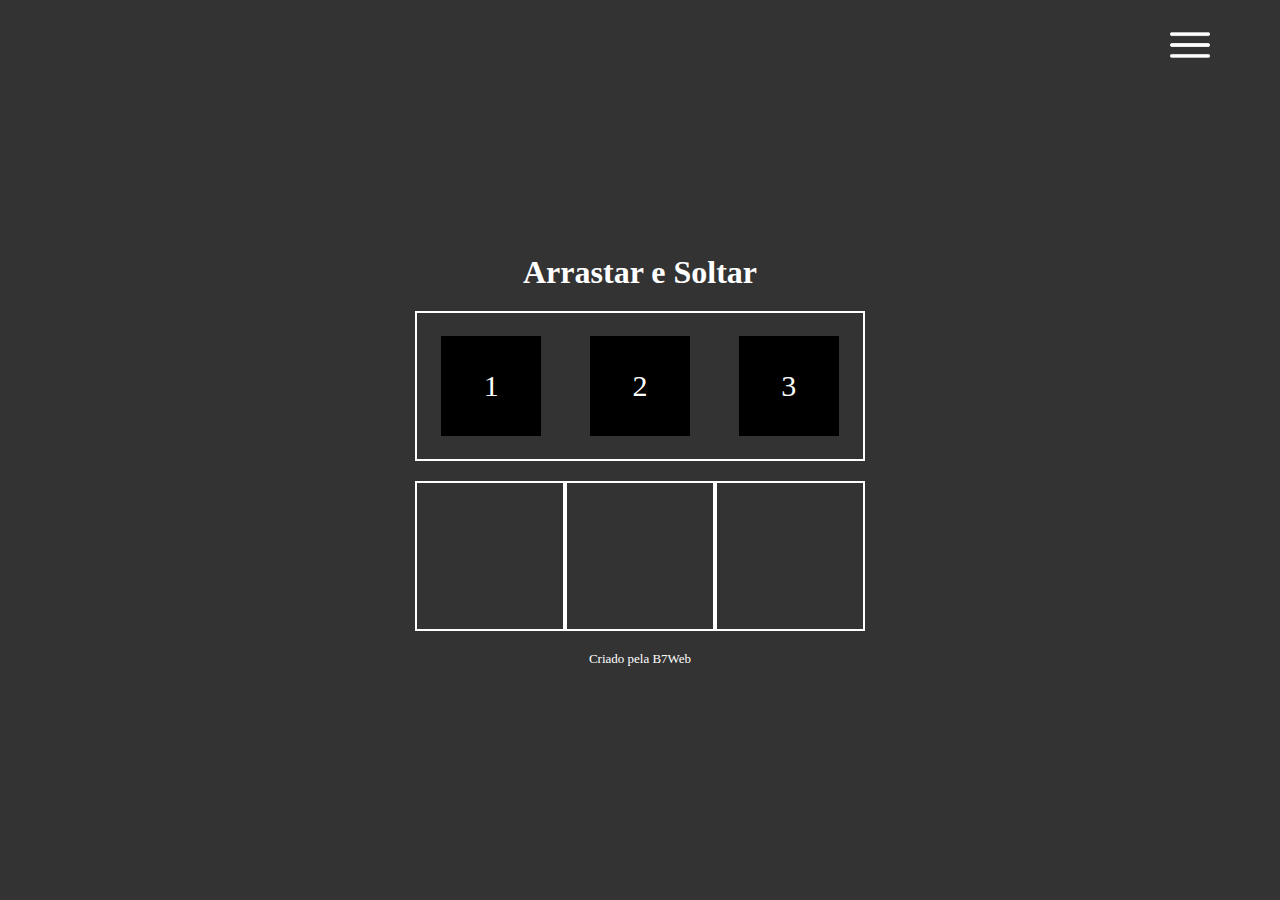
<file: pags/arrasta.html>
<!DOCTYPE html>
<html lang="pt-BR">
<head>
    <meta charset="UTF-8">
    <meta name="viewport" content="width=device-width, minimum-scale=1, initial-scale=1.0">
    <link rel="stylesheet" href="../src/css/pags/pags.css">
    <link rel="stylesheet" href="../src/css/pags/arrasta.css">
    <link rel="shortcut icon" href="../src/img/arrasta.png" type="image/x-icon">
    <title>Arrasta e Solta</title>
</head>
<body>
    <header>
        <div class="menu">
            <div class="menu-mobile">
                <img src="../src/img/menu.png" alt="" width="40">
            </div>
            <ul>
                <a href="../pags/bateria.html" target="_blank"><li>Bateria</li></a>
                <a href="../pags/jogoDaVelha.html" target="_blank"><li>Jogo da Velha</li></a>
                <a href="../pags/quadro.html" target="_blank"><li>Quadro de desenho</li></a>
                <a href="../pags/quiz.html" target="_blank"><li>Quiz</li></a>
                <a href="../pags/arrasta.html" target="_blank"><li>Arrasta e Solta</li></a>
            </ul>
        </div>
    </header>

    <main>
        <h1>Arrastar e Soltar</h1>

        <div class="neutralArea">
            <div class="item" draggable="true">1</div>
            <div class="item" draggable="true">2</div>
            <div class="item" draggable="true">3</div>
        </div>

        <div class="areas">
            <div class="area" data-name="a"></div>
            <div class="area" data-name="b"></div>
            <div class="area" data-name="c"></div>
        </div>

        <footer>Criado pela B7Web</footer>
    </main>

    <script src="../src/js/arrasta.js"></script>
    <script src="../src/js/script.js"></script>
</body>
</html>
</file>
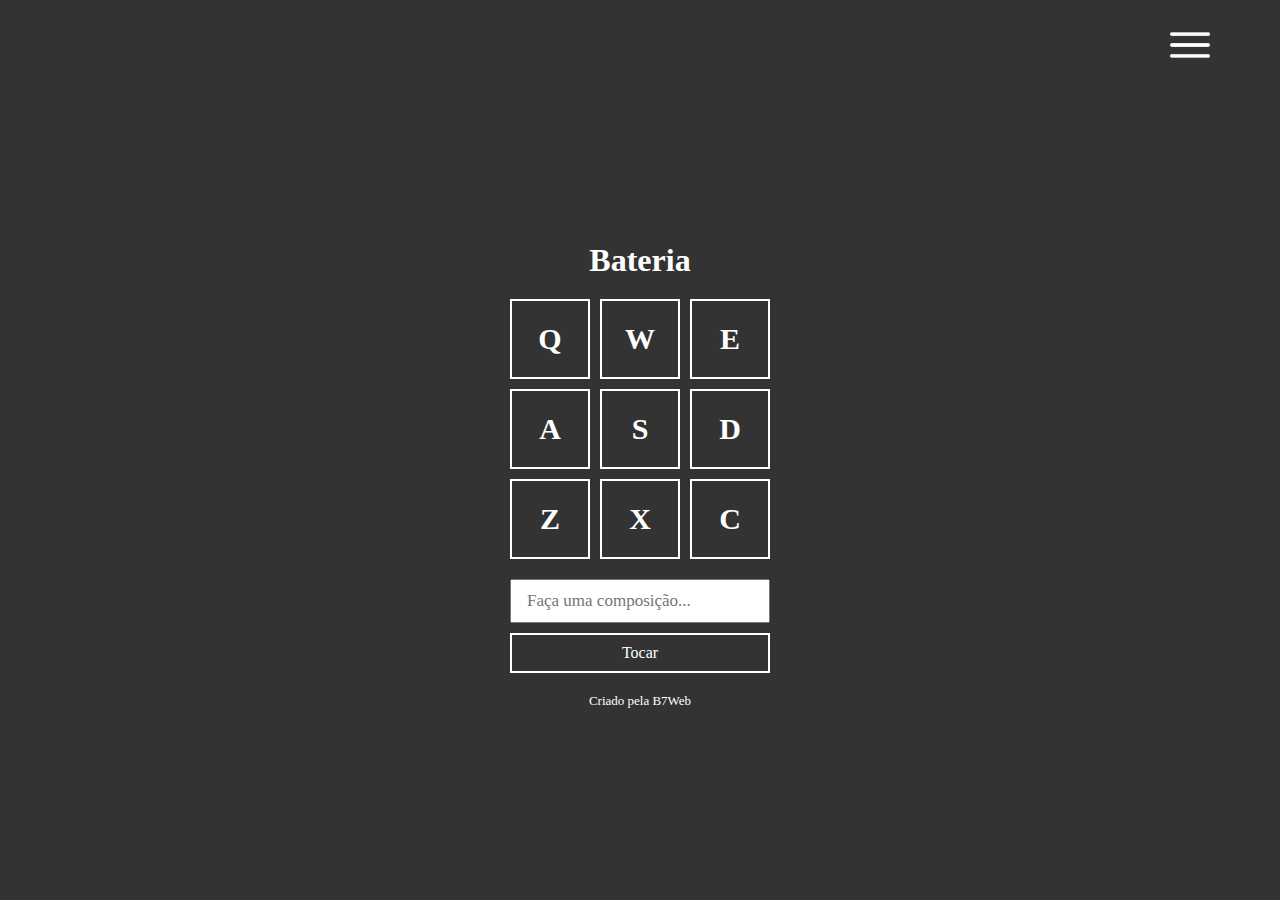
<file: pags/bateria.html>
<!DOCTYPE html>
<html lang="pt-BR">
<head>
    <meta charset="UTF-8">
    <meta name="viewport" content="width=device-width, minimum-scale=1, initial-scale=1.0">
    <link rel="stylesheet" href="../src/css/pags/pags.css">
    <link rel="stylesheet" href="../src/css/pags/bateria.css">
    <link rel="shortcut icon" href="../src/img/bateria.jpg" type="image/x-icon">
    <title>Bateria</title>
</head>
<body>
    <header>
        <div class="menu">
            <div class="menu-mobile">
                <img src="../src/img/menu.png" alt="" width="40">
            </div>
            <ul>
                <a href="../pags/bateria.html" target="_blank"><li>Bateria</li></a>
                <a href="../pags/jogoDaVelha.html" target="_blank"><li>Jogo da Velha</li></a>
                <a href="../pags/quadro.html" target="_blank"><li>Quadro de desenho</li></a>
                <a href="../pags/quiz.html" target="_blank"><li>Quiz</li></a>
                <a href="../pags/arrasta.html" target="_blank"><li>Arrasta e Solta</li></a>
            </ul>
        </div>
    </header>

    <main>

        <h1>Bateria</h1>

        <div class="keys">
            <div data-key="keyq" class="key">Q</div>
            <div data-key="keyw" class="key">W</div>
            <div data-key="keye" class="key">E</div>

            <div data-key="keya" class="key">A</div>
            <div data-key="keys" class="key">S</div>
            <div data-key="keyd" class="key">D</div>

            <div data-key="keyz" class="key">Z</div>
            <div data-key="keyx" class="key">X</div>
            <div data-key="keyc" class="key">C</div>
        </div>
        <div class="composer">
            <input type="text" id="input" placeholder="Faça uma composição..." />
            <button>Tocar</button>
        </div>

        <footer>Criado pela B7Web</footer>

        <audio id="s_keyq" src="../src/sounds/keyq.wav"></audio>
        <audio id="s_keyw" src="../src/sounds/keyw.wav"></audio>
        <audio id="s_keye" src="../src/sounds/keye.wav"></audio>
        <audio id="s_keya" src="../src/sounds/keya.wav"></audio>
        <audio id="s_keys" src="../src/sounds/keys.wav"></audio>
        <audio id="s_keyd" src="../src/sounds/keyd.wav"></audio>
        <audio id="s_keyz" src="../src/sounds/keyz.wav"></audio>
        <audio id="s_keyx" src="../src/sounds/keyx.wav"></audio>
        <audio id="s_keyc" src="../src/sounds/keyc.wav"></audio>
        
    </main>
    <script src="../src/js/bateria.js"></script>
    <script src="../src/js/script.js"></script>
</body>
</html>
</file>
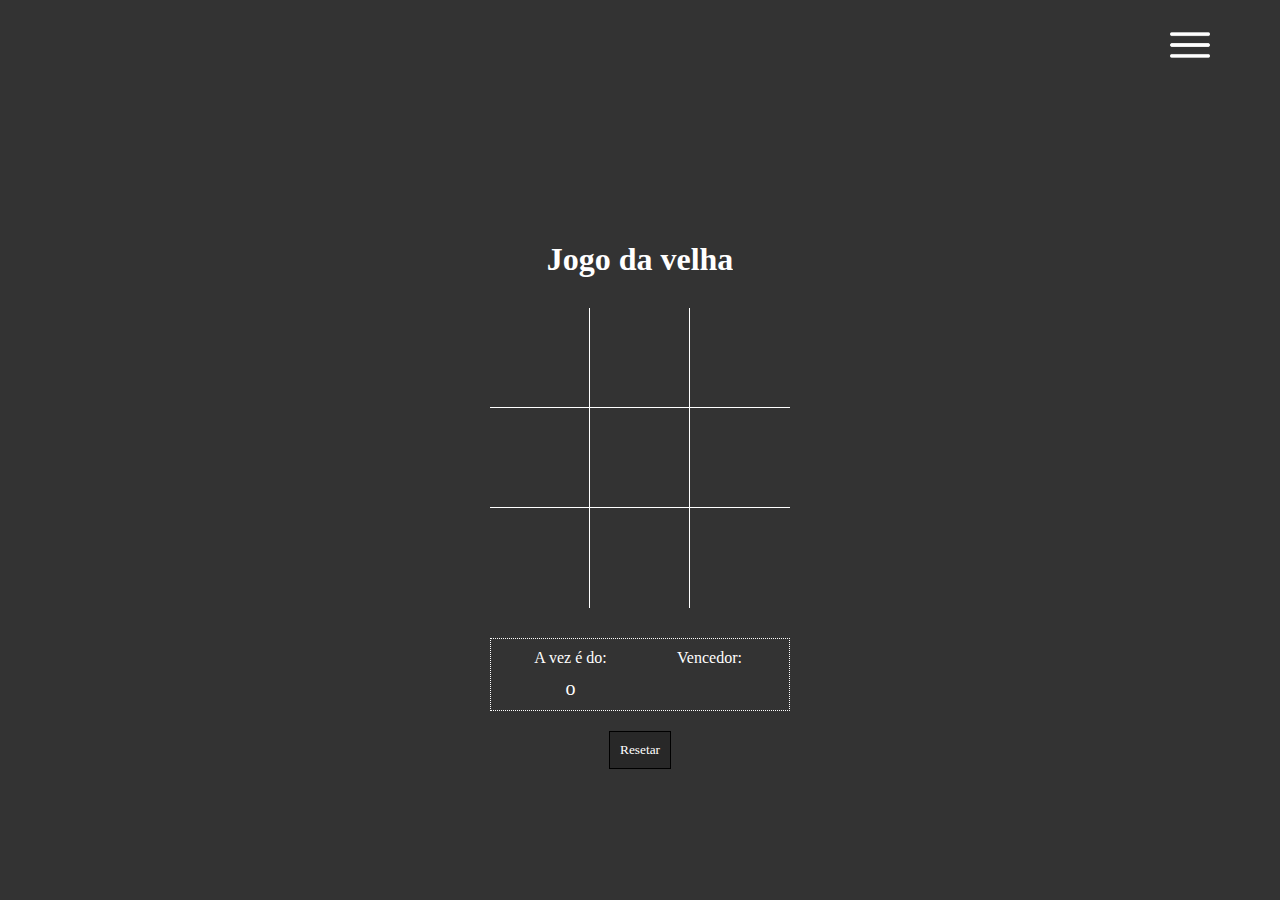
<file: pags/jogoDaVelha.html>
<!DOCTYPE html>
<html lang="pt-BR">
<head>
    <meta charset="UTF-8">
    <meta name="viewport" content="width=device-width, minimum-scale=1, initial-scale=1.0">
    <link rel="stylesheet" href="../src/css/pags/pags.css">
    <link rel="stylesheet" href="../src/css/pags/jogoDaVelha.css">
    <link rel="shortcut icon" href="../src/img/jogoDaVelha.jpg" type="image/x-icon">
    <title>Jogo da Velha</title>
</head>
<body>
    <header>
        <div class="menu">
            <div class="menu-mobile">
                <img src="../src/img/menu.png" alt="" width="40">
            </div>
            <ul>
                <a href="../pags/bateria.html" target="_blank"><li>Bateria</li></a>
                <a href="../pags/jogoDaVelha.html" target="_blank"><li>Jogo da Velha</li></a>
                <a href="../pags/quadro.html" target="_blank"><li>Quadro de desenho</li></a>
                <a href="../pags/quiz.html" target="_blank"><li>Quiz</li></a>
                <a href="../pags/arrasta.html" target="_blank"><li>Arrasta e Solta</li></a>
            </ul>
        </div>
    </header>

    <main>

        <h1>Jogo da velha</h1>

        <div class="area">
            <div data-item="a1" class="item b r"></div>
            <div data-item="a2" class="item b r"></div>
            <div data-item="a3" class="item b"></div>

            <div data-item="b1" class="item b r"></div>
            <div data-item="b2" class="item b r"></div>
            <div data-item="b3" class="item b"></div>

            <div data-item="c1" class="item r"></div>
            <div data-item="c2" class="item r"></div>
            <div data-item="c3" class="item"></div>
        </div>

        <div class="info">
            <div class="infoitem">
                <div class="infotitulo">A vez é do:</div>
                <div class="infocorpo vez">--</div>
            </div>
            <div class="infoitem">
                <div class="infotitulo">Vencedor:</div>
                <div class="infocorpo resultado">--</div>
            </div>
        </div>

        <button class="reset">Resetar</button>

    </main>
    <script src="../src/js/jogoDaVelha.js"></script>
    <script src="../src/js/script.js"></script>
</body>
</html>
</file>
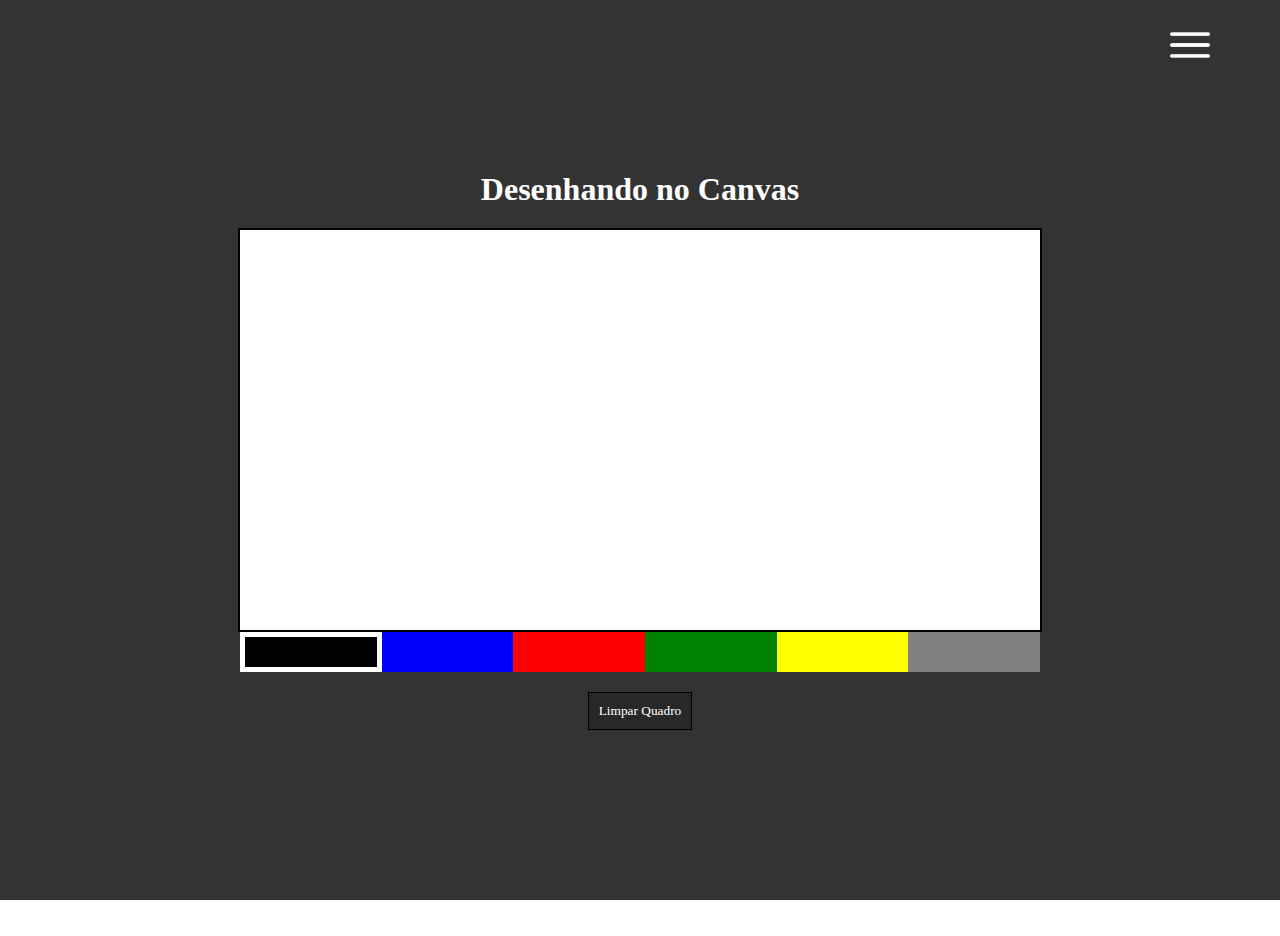
<file: pags/quadro.html>
<!DOCTYPE html>
<html lang="pt-BR">
<head>
    <meta charset="UTF-8">
    <meta name="viewport" content="width=device-width, minimum-scale=1, initial-scale=1.0">
    <link rel="stylesheet" href="../src/css/pags/pags.css">
    <link rel="stylesheet" href="../src/css/pags/quadro.css">
    <link rel="shortcut icon" href="../src/img/quadro.jpg" type="image/x-icon">
    <title>Quadro de Desenho</title>
</head>
<body>
    <header>
        <div class="menu">
            <div class="menu-mobile">
                <img src="../src/img/menu.png" alt="" width="40">
            </div>
            <ul>
                <a href="../pags/bateria.html" target="_blank"><li>Bateria</li></a>
                <a href="../pags/jogoDaVelha.html" target="_blank"><li>Jogo da Velha</li></a>
                <a href="../pags/quadro.html" target="_blank"><li>Quadro de desenho</li></a>
                <a href="../pags/quiz.html" target="_blank"><li>Quiz</li></a>
                <a href="../pags/arrasta.html" target="_blank"><li>Arrasta e Solta</li></a>
            </ul>
        </div>
    </header>

    <main>
        <h1>Desenhando no Canvas</h1>

        <canvas id="tela" width="800" height="400"></canvas>

        <div class="colorArea">
            <div data-color="black" style="background-color: black" class="color active"></div>
            <div data-color="blue" style="background-color: blue" class="color"></div>
            <div data-color="red" style="background-color: red" class="color"></div>
            <div data-color="green" style="background-color: green" class="color"></div>
            <div data-color="yellow" style="background-color: yellow" class="color"></div>
            <div data-color="gray" style="background-color: gray" class="color"></div>
        </div>

        <button class="clear">Limpar Quadro</button>
    </main>
    <footer>Criado pela B7Web</footer>

    <script src="../src/js/quadro.js"></script>
    <script src="../src/js/script.js"></script>
</body>
</html>
</file>
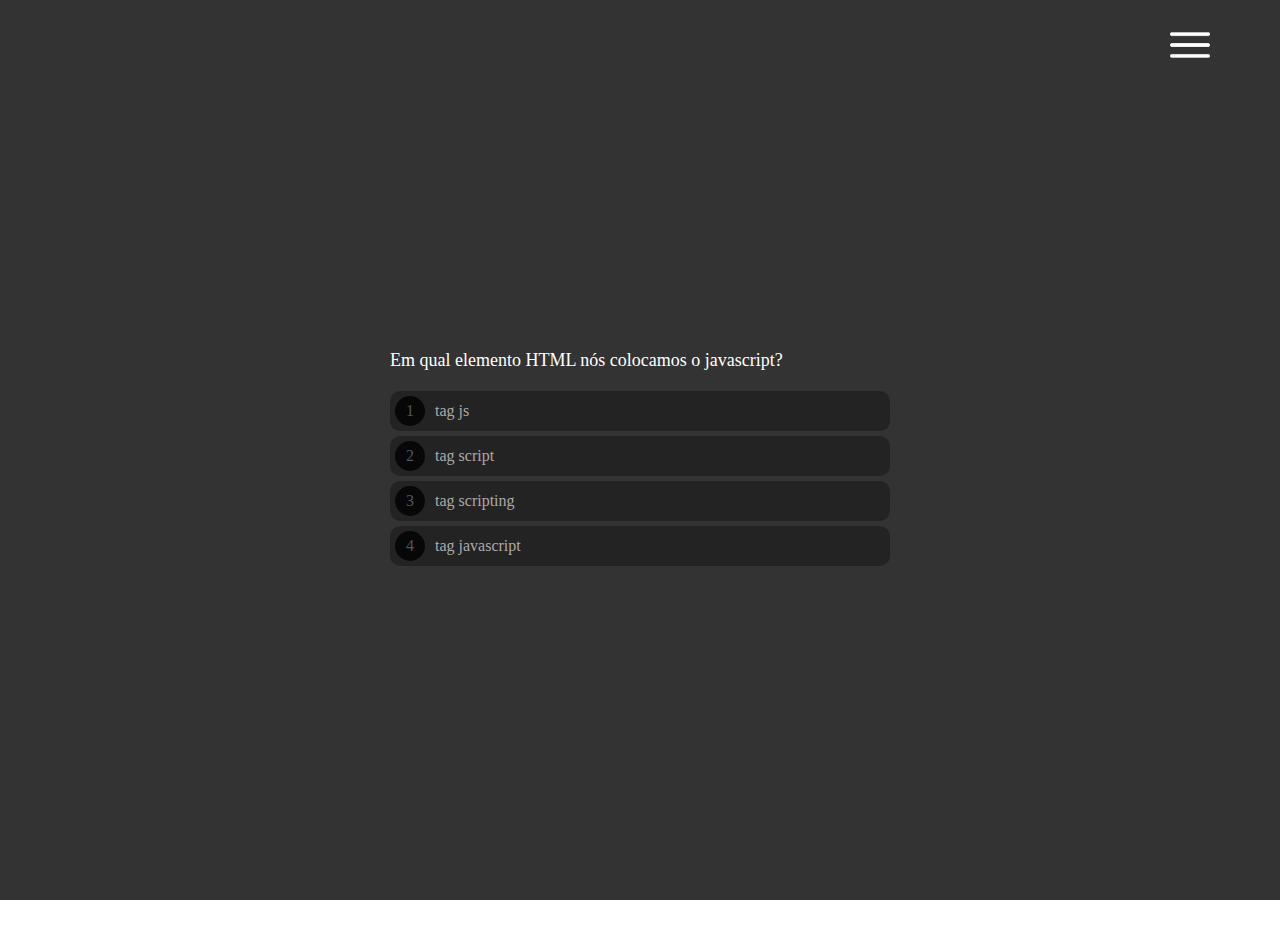
<file: pags/quiz.html>
<!DOCTYPE html>
<html lang="pt-BR">
<head>
    <meta charset="UTF-8">
    <meta name="viewport" content="width=device-width, minimum-scale=1, initial-scale=1.0">
    <link rel="stylesheet" href="../src/css/pags/pags.css">
    <link rel="stylesheet" href="../src/css/pags/quiz.css">
    <link rel="shortcut icon" href="../src/img/quiz.jpg" type="image/x-icon">
    <title>Quiz</title>
</head>
<body>
    <header>
        <div class="menu">
            <div class="menu-mobile">
                <img src="../src/img/menu.png" alt="" width="40">
            </div>
            <ul>
                <a href="../pags/bateria.html" target="_blank"><li>Bateria</li></a>
                <a href="../pags/jogoDaVelha.html" target="_blank"><li>Jogo da Velha</li></a>
                <a href="../pags/quadro.html" target="_blank"><li>Quadro de desenho</li></a>
                <a href="../pags/quiz.html" target="_blank"><li>Quiz</li></a>
                <a href="../pags/arrasta.html" target="_blank"><li>Arrasta e Solta</li></a>
            </ul>
        </div>
    </header>

    <main>
        <div class="progress">
            <div class="progress--bar"></div>
        </div>

        <div class="questionArea">
            <div class="question">...</div>
            <div class="options">
                
            </div>
        </div>

        <div class="scoreArea">
            <img src="../src/img/prize.png" class="prizeImage" />
            <div class="scoreText1">Parabéns!</div>
            <div class="scorePct">Acertou 99%</div>
            <div class="scoreText2">Você respondeu 9 questões e acertou 8.</div>
            <button>Fazer novamente</button>
        </div>

    </main>
    
    <footer>Criado pela B7Web</footer>


    <script src="../src/js/quiz/perguntas.js"></script>
    <script src="../src/js/quiz/quiz.js"></script>
    <script src="../src/js/script.js"></script>
</body>
</html>
</file>
<file: src/css/pags/pags.css>
* {
    margin: 0;
    padding: 0;
    box-sizing: border-box;
    font-family: 'Roboto';
    overflow-y: hidden;
}

.menu-mobile img {
    position: fixed;
    top: 25px;
    right: 70px;
}

.menu {
    background-color: #1a1818;
}

.menu ul{
    display: none;
    flex-direction: column;
    width: 100vw;
    height: 100vh;
    justify-content: center;
    align-items: center;
    gap: 50px;
    text-transform: uppercase;
    padding: 20px 0;
}

a {
    list-style: none;
    text-decoration: none;
    color: #fff;
}
</file>
<file: src/css/pags/arrasta.css>
* {
    margin: 0;
    padding: 0;
    box-sizing: border-box;
}

main {
    display: flex;
    min-height: 100vh;
    justify-content: center;
    align-items: center;
    flex-direction: column;
    background-color: #333;
    font-family: Arial, Helvetica, sans-serif;
}

h1 {
    color: #FFF;
    margin: 20px 0;
}

.neutralArea {
    width: 450px;
    height: 150px;
    display: flex;
    justify-content: space-around;
    align-items: center;
    border: 2px solid #FFF;
}

.item {
    width: 100px;
    height: 100px;
    background-color: #000;
    color: #FFF;
    font-size: 30px;
    display: flex;
    justify-content: center;
    align-items: center;
    cursor: grab;
}

.item.dragging {
    opacity: 0.5;
}

.areas {
    width: 450px;
    display: flex;
    margin-top: 20px;
}

.areas.correct .area {
    border: 2px solid #00FF00;
}

.area {
    width: 150px;
    height: 150px;
    border: 2px solid #FFF;
    display: flex;
    justify-content: center;
    align-items: center;
}

.hover {
    background-color: rgba(0, 0, 0, 0.3);
}

footer {
    margin-top: 20px;
    color: #FFF;
    font-size: 13px;
}

@media (max-width: 520px) and (min-width: 300px) {
    .neutralArea {
        width: 290px;
        height: 130px;
    }

    .item {
        width: 80px;
        height: 80px;
    }

    .areas {
        width: 290px;
    }

    .area {
        width: 110px;
        height: 110px;
    }
}
</file>
<file: src/css/pags/bateria.css>
main {
    display: flex;
    min-height: 100vh;
    justify-content: center;
    align-items: center;
    flex-direction: column;
    background-color: #333;
    font-family: Arial, Helvetica, sans-serif;
}

h1 {
    color: #FFF;
    margin-top: 50px;
    margin-bottom: 20px;
}
.keys {
    display: grid;
    grid-template-columns: repeat(3, 1fr);
    gap: 10px;
}
.key {
    width: 80px;
    height: 80px;
    border: 2px solid #FFF;
    color: #FFF;
    display: flex;
    justify-content: center;
    align-items: center;
    font-size: 30px;
    font-weight: bold;
}
.key.active {
    border: 2px solid #FF0;
    color: #FF0;
}

.composer {
    width: 260px;
    margin-top: 20px;
}
.composer #input {
    width: 100%;
    outline: none;
    font-size: 17px;
    padding: 10px 15px;
}
.composer button {
    width: 100%;
    height: 40px;
    background: none;
    border: 2px solid #FFF;
    color: #FFF;
    font-size: 16px;
    margin-top: 10px;
    cursor: pointer;
}
.composer button:hover {
    background-color: rgba(0, 0, 0, 0.2);
}

footer {
    margin-top: 20px;
    color: #FFF;
    font-size: 13px;
}
</file>
<file: src/css/pags/jogoDaVelha.css>
* {
    margin: 0;
    padding: 0;
    box-sizing: border-box;
}

main {
    display: flex;
    min-height: 100vh;
    justify-content: center;
    align-items: center;
    flex-direction: column;
    background-color: #333;
    font-family: Arial, Helvetica, sans-serif;
}

h1 {
    color: #FFF;
    margin-top: 110px;
}

.area {
    width: 300px;
    display: grid;
    grid-template-columns: repeat(3, 1fr);
    margin-top: 30px;
}
.area .item {
    width: 100px;
    height: 100px;
    display: flex;
    justify-content: center;
    align-items: center;
    font-size: 60px;
    font-weight: bold;
    color: #FFF;
    cursor: pointer;
}
.item:hover {
    background-color: rgba(0, 0, 0, 0.1);
}

.item.t {
    border-top: 1px solid #FFF;
}
.item.l {
    border-left: 1px solid #FFF;
}
.item.r {
    border-right: 1px solid #FFF;
}
.item.b {
    border-bottom: 1px solid #FFF;
}

.info {
    width: 300px;
    display: flex;
    margin-top: 30px;
    border: 1px dotted #FFF;
    padding: 10px;
}
.infoitem {
    flex: 1;
}
.infotitulo {
    text-align: center;
    color: #FFF;
    margin-bottom: 10px;
}
.infocorpo {
    text-align: center;
    color: #FFF;
    font-size: 20px;
}

.reset {
    border: 1px solid #000;
    background-color: rgba(0, 0, 0, 0.2);
    color: #FFF;
    padding: 10px;
    margin-top: 20px;
}
</file>
<file: src/css/pags/quadro.css>
* {
    margin: 0;
    padding: 0;
    box-sizing: border-box;
}

main {
    display: flex;
    min-height: 100vh;
    justify-content: center;
    align-items: center;
    flex-direction: column;
    background-color: #333;
    font-family: Arial, Helvetica, sans-serif;
}

h1 {
    color: #FFF;
    margin-bottom: 20px;
}

#tela {
    border: 2px solid #000;
    background-color: #FFF;
    cursor: crosshair;
}

.colorArea {
    width: 800px;
    display: flex;
}
.color {
    flex: 1;
    height: 40px;
    cursor: pointer;
}
.color.active {
    border: 5px solid #FFF;
}

.clear {
    border: 1px solid #000;
    background-color: rgba(0, 0, 0, 0.2);
    color: #FFF;
    padding: 10px;
    margin-top: 20px;
    cursor: pointer;
}

footer {
    margin-top: 20px;
    color: #FFF;
    font-size: 13px;
}

@media (max-width: 850px) and (min-width: 515px) {
    canvas, .colorArea {
        width: 500px;
    }
}

@media (max-width: 514px) and (min-width: 300px) {
    h1 {
        font-size: 22px;
    }

    canvas, .colorArea {
        width: 320px;
    }
}
</file>
<file: src/css/pags/quiz.css>
* {
    margin: 0;
    padding: 0;
    box-sizing: border-box;
}

main {
    display: flex;
    min-height: 100vh;
    justify-content: center;
    align-items: center;
    flex-direction: column;
    background-color: #333;
    font-family: Arial, Helvetica, sans-serif;
}

h1 {
    color: #FFF;
    margin: 20px 0;
}

.progress {
    height: 5px;
    position: fixed;
    left: 0;
    top: 48px;
    right: 0;
}
.progress--bar {
    background-color: #00FF00;
    height: 100%;
    transition: all ease .5s;
}

.questionArea,
.scoreArea {
    display: none;
}

.questionArea {
    max-width: 500px;
    width: 100%;
}

.question {
    color: #FFF;
    font-size: 18px;
    margin: 20px 0;
}
.option {
    display: flex;
    align-items: center;
    height: 40px;
    background-color: rgba(0, 0, 0, 0.3);
    border-radius: 10px;
    margin-bottom: 5px;
    color: #AAA;
    font-size: 16px;
    cursor: pointer;
}
.option span {
    display: flex;
    justify-content: center;
    align-items: center;
    width: 30px;
    height: 30px;
    border-radius: 15px;
    margin-left: 5px;
    margin-right: 10px;
    background-color: rgba(0, 0, 0, 0.8);
    color: #555;
}
.option:hover {
    background-color: rgba(0, 0, 0, 0.2);
}

.scoreArea {
    background-color: rgba(255, 255, 255, 0.5);
    padding: 20px;
    border-radius: 20px;
    margin: 10px;
    text-align: center;
}
.prizeImage {
    width: auto;
    height: 100px;
    margin-bottom: 10px;
}
.scoreText1 {
    color: #000;
    font-size: 23px;
    font-weight: bold;
    margin-bottom: 10px;
}
.scorePct {
    color: #0d630d;
    font-size: 30px;
    font-weight: bold;
    margin-bottom: 10px;
}
.scoreText2 {
    font-size: 16px;
    color: #000;
    margin-bottom: 10px;
}

.scoreArea button {
    border: 0;
    border-radius: 10px;
    background-color: rgba(0, 0, 0, 0.5);
    color: #CCC;
    padding: 10px;
    margin-top: 20px;
    cursor: pointer;
}
.scoreArea button:hover {
    background-color: rgba(0, 0, 0, 0.4);
}

footer {
    margin-top: 20px;
    color: #FFF;
    font-size: 13px;
}

@media (max-width: 535px) and (min-width: 300px) {
    .questionArea {
        width: 85%;
    }

    .question {
        text-align: center;
    }
}
</file>
